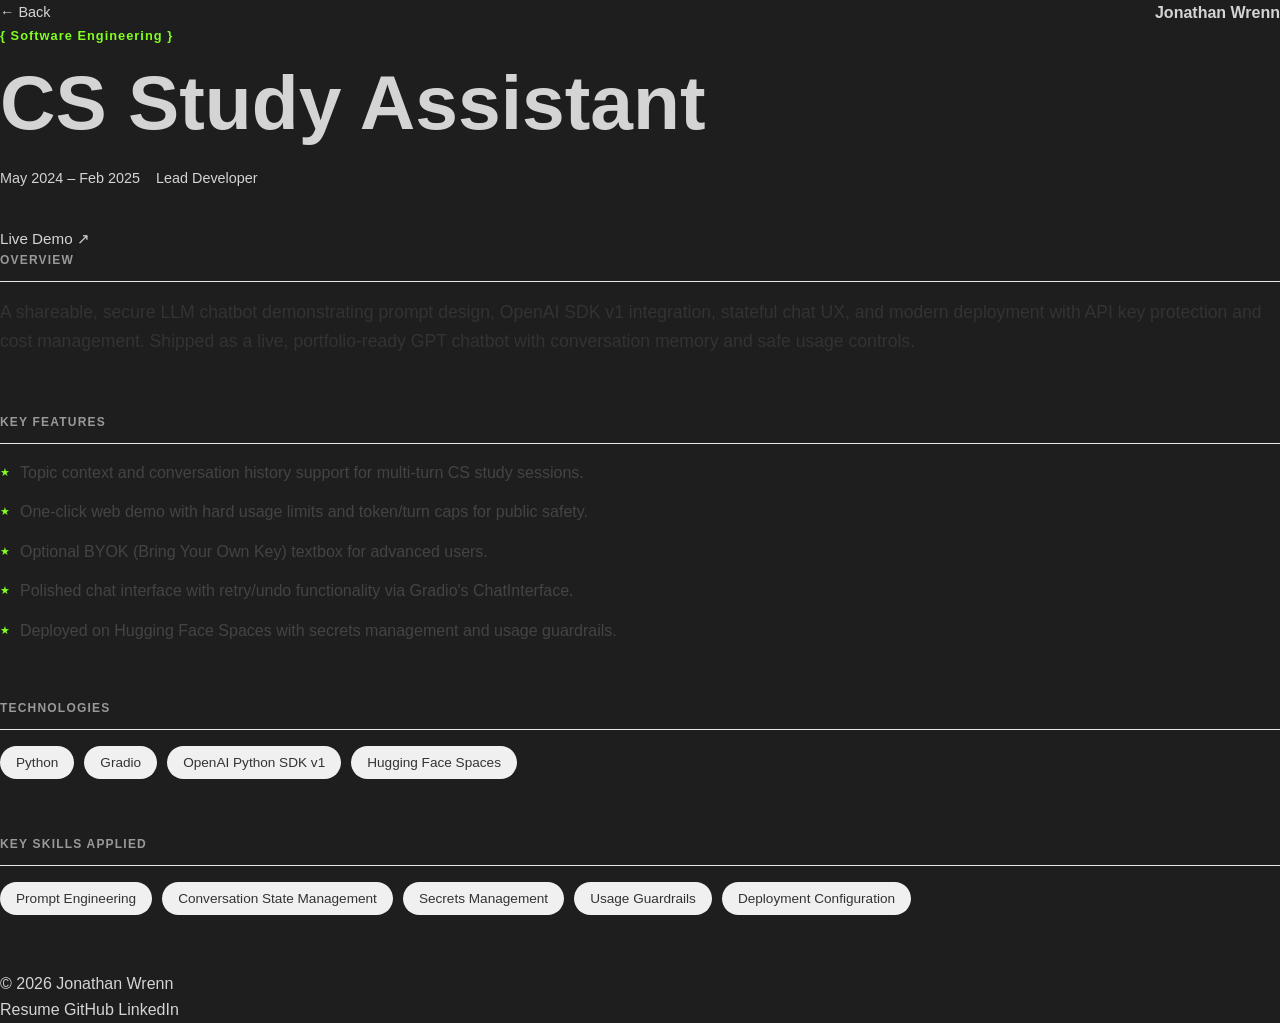
<file: projects/cs-study-assistant.html>
<!DOCTYPE html>
<html lang="en">
<head>
  <meta charset="UTF-8" />
  <meta name="viewport" content="width=device-width, initial-scale=1.0" />
  <title>CS Study Assistant — Jonathan Wrenn</title>
  <link rel="stylesheet" href="../styles.css" />
  <link rel="stylesheet" href="project.css" />
</head>
<body>

  <nav class="project-nav">
    <a href="../index.html" class="project-nav__back">← Back</a>
    <a href="../index.html" class="project-nav__logo">Jonathan Wrenn</a>
  </nav>

  <header class="project-hero section--dark">
    <div class="container">
      <p class="project-hero__cat">{ Software Engineering }</p>
      <h1 class="project-hero__title">CS Study Assistant</h1>
      <div class="project-hero__meta">
        <span class="project-hero__dates">May 2024 – Feb 2025</span>
        <span class="project-hero__role">Lead Developer</span>
      </div>
      <a href="https://huggingface.co/spaces/jonowrenn/gpt-chatbot" target="_blank" rel="noreferrer" class="btn btn--lime project-hero__link">Live Demo ↗</a>
    </div>
  </header>

  <main class="project-body section--light">
    <div class="container project-layout">

      <section class="project-section">
        <h2 class="project-section__title">Overview</h2>
        <p class="project-section__text">A shareable, secure LLM chatbot demonstrating prompt design, OpenAI SDK v1 integration, stateful chat UX, and modern deployment with API key protection and cost management. Shipped as a live, portfolio-ready GPT chatbot with conversation memory and safe usage controls.</p>
      </section>

      <section class="project-section">
        <h2 class="project-section__title">Key Features</h2>
        <ul class="project-bullets">
          <li>Topic context and conversation history support for multi-turn CS study sessions.</li>
          <li>One-click web demo with hard usage limits and token/turn caps for public safety.</li>
          <li>Optional BYOK (Bring Your Own Key) textbox for advanced users.</li>
          <li>Polished chat interface with retry/undo functionality via Gradio's ChatInterface.</li>
          <li>Deployed on Hugging Face Spaces with secrets management and usage guardrails.</li>
        </ul>
      </section>

      <section class="project-section">
        <h2 class="project-section__title">Technologies</h2>
        <div class="project-tags">
          <span class="project-tag">Python</span>
          <span class="project-tag">Gradio</span>
          <span class="project-tag">OpenAI Python SDK v1</span>
          <span class="project-tag">Hugging Face Spaces</span>
        </div>
      </section>

      <section class="project-section">
        <h2 class="project-section__title">Key Skills Applied</h2>
        <div class="project-tags">
          <span class="project-tag">Prompt Engineering</span>
          <span class="project-tag">Conversation State Management</span>
          <span class="project-tag">Secrets Management</span>
          <span class="project-tag">Usage Guardrails</span>
          <span class="project-tag">Deployment Configuration</span>
        </div>
      </section>

    </div>
  </main>

  <footer class="footer section--dark">
    <p>© <span id="year"></span> Jonathan Wrenn</p>
    <div class="footer__links">
      <a href="../Jonathan_Wrenn_Resume.docx.pdf" target="_blank" rel="noreferrer">Resume</a>
      <a href="https://github.com/jonowrenn" target="_blank" rel="noreferrer">GitHub</a>
      <a href="https://www.linkedin.com/in/jonathanwrenn218" target="_blank" rel="noreferrer">LinkedIn</a>
    </div>
  </footer>

  <script>document.getElementById('year').textContent = new Date().getFullYear();</script>
</body>
</html>
</file>
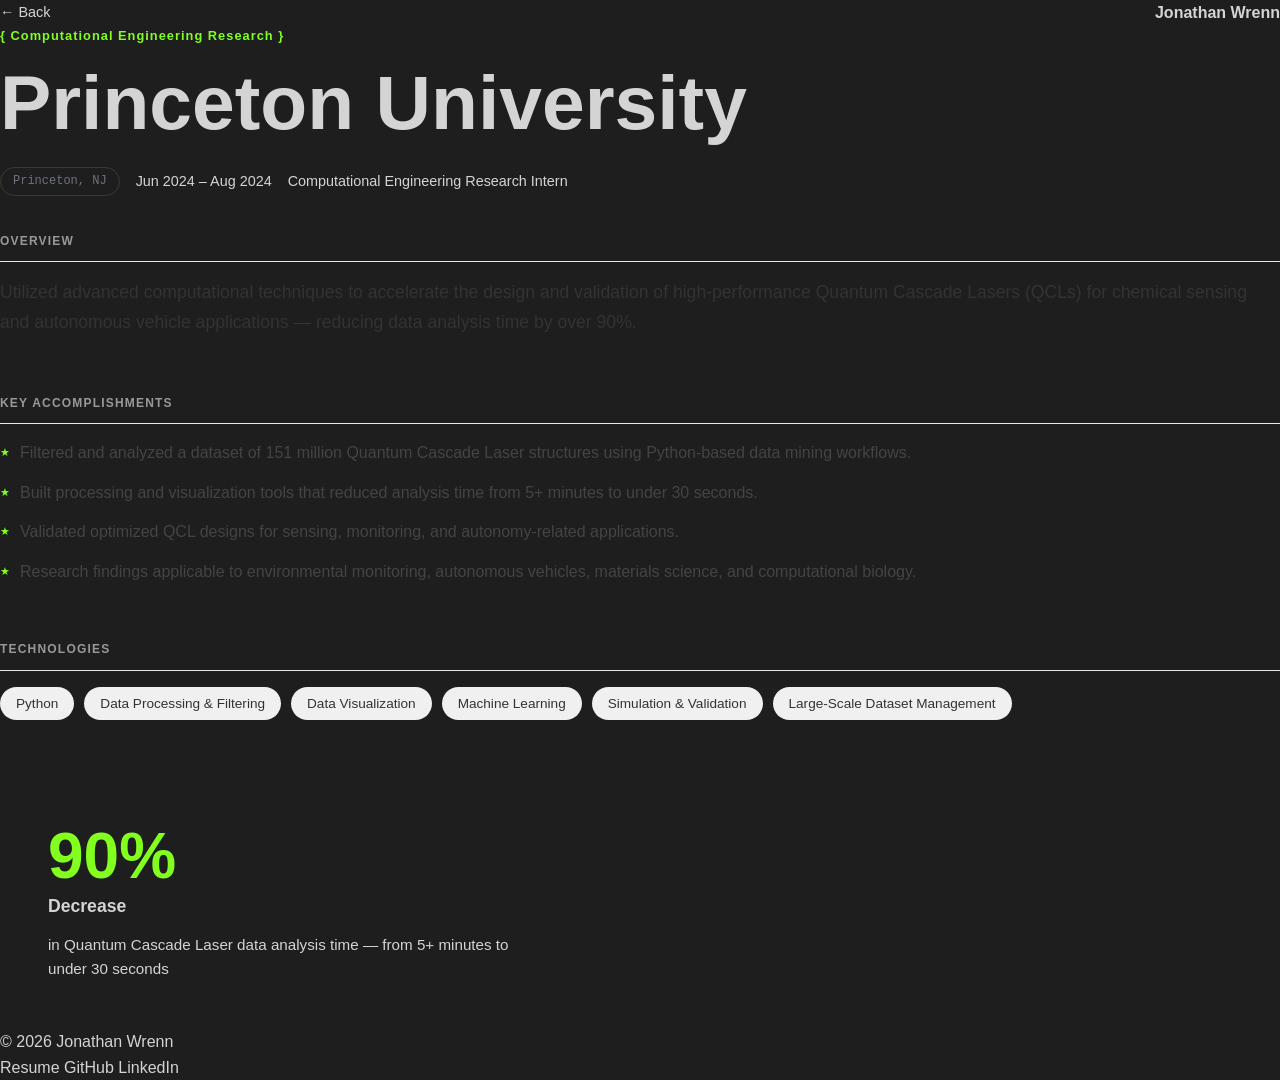
<file: projects/princeton.html>
<!DOCTYPE html>
<html lang="en">
<head>
  <meta charset="UTF-8" />
  <meta name="viewport" content="width=device-width, initial-scale=1.0" />
  <title>Princeton University Research — Jonathan Wrenn</title>
  <link rel="stylesheet" href="../styles.css" />
  <link rel="stylesheet" href="project.css" />
</head>
<body>

  <nav class="project-nav">
    <a href="../index.html" class="project-nav__back">← Back</a>
    <a href="../index.html" class="project-nav__logo">Jonathan Wrenn</a>
  </nav>

  <header class="project-hero section--dark">
    <div class="container">
      <p class="project-hero__cat">{ Computational Engineering Research }</p>
      <h1 class="project-hero__title">Princeton University</h1>
      <div class="project-hero__meta">
        <span class="location-pill">Princeton, NJ</span>
        <span class="project-hero__dates">Jun 2024 – Aug 2024</span>
        <span class="project-hero__role">Computational Engineering Research Intern</span>
      </div>
    </div>
  </header>

  <main class="project-body section--light">
    <div class="container project-layout">

      <section class="project-section">
        <h2 class="project-section__title">Overview</h2>
        <p class="project-section__text">Utilized advanced computational techniques to accelerate the design and validation of high-performance Quantum Cascade Lasers (QCLs) for chemical sensing and autonomous vehicle applications — reducing data analysis time by over 90%.</p>
      </section>

      <section class="project-section">
        <h2 class="project-section__title">Key Accomplishments</h2>
        <ul class="project-bullets">
          <li>Filtered and analyzed a dataset of 151 million Quantum Cascade Laser structures using Python-based data mining workflows.</li>
          <li>Built processing and visualization tools that reduced analysis time from 5+ minutes to under 30 seconds.</li>
          <li>Validated optimized QCL designs for sensing, monitoring, and autonomy-related applications.</li>
          <li>Research findings applicable to environmental monitoring, autonomous vehicles, materials science, and computational biology.</li>
        </ul>
      </section>

      <section class="project-section">
        <h2 class="project-section__title">Technologies</h2>
        <div class="project-tags">
          <span class="project-tag">Python</span>
          <span class="project-tag">Data Processing & Filtering</span>
          <span class="project-tag">Data Visualization</span>
          <span class="project-tag">Machine Learning</span>
          <span class="project-tag">Simulation & Validation</span>
          <span class="project-tag">Large-Scale Dataset Management</span>
        </div>
      </section>

      <div class="project-outcome">
        <p class="outcome-stat">90%</p>
        <p class="outcome-label">Decrease</p>
        <p class="outcome-desc">in Quantum Cascade Laser data analysis time — from 5+ minutes to under 30 seconds</p>
      </div>

    </div>
  </main>

  <footer class="footer section--dark">
    <p>© <span id="year"></span> Jonathan Wrenn</p>
    <div class="footer__links">
      <a href="../Jonathan_Wrenn_Resume.docx.pdf" target="_blank" rel="noreferrer">Resume</a>
      <a href="https://github.com/jonowrenn" target="_blank" rel="noreferrer">GitHub</a>
      <a href="https://www.linkedin.com/in/jonathanwrenn218" target="_blank" rel="noreferrer">LinkedIn</a>
    </div>
  </footer>

  <script>document.getElementById('year').textContent = new Date().getFullYear();</script>
</body>
</html>
</file>
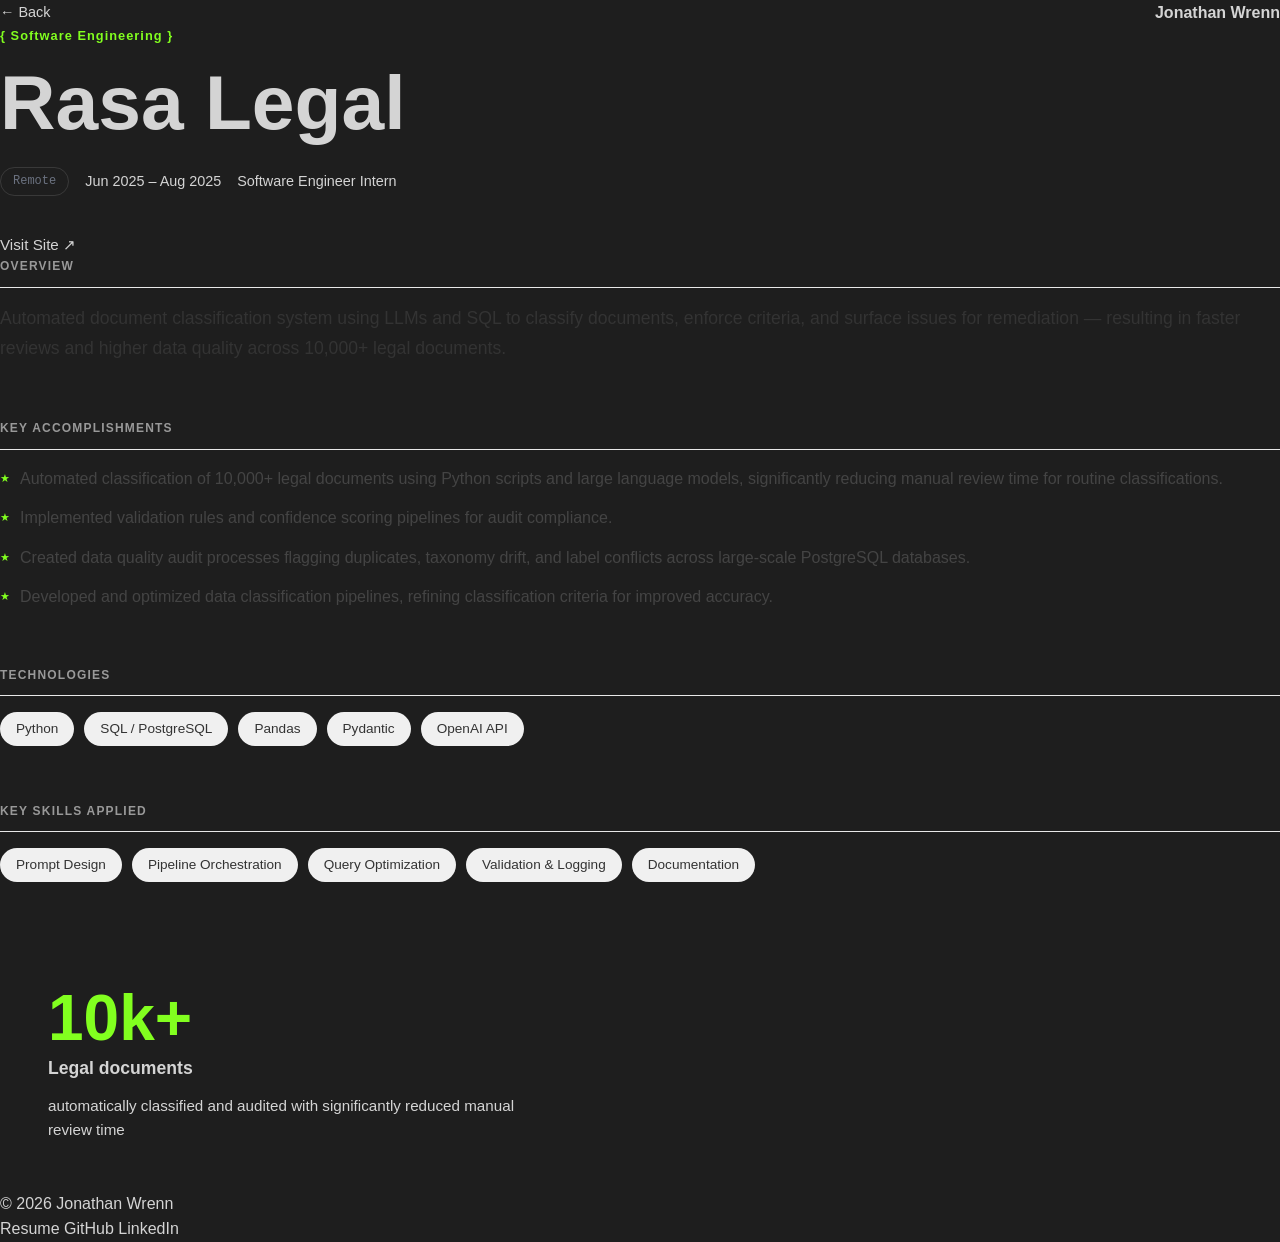
<file: projects/rasa-legal.html>
<!DOCTYPE html>
<html lang="en">
<head>
  <meta charset="UTF-8" />
  <meta name="viewport" content="width=device-width, initial-scale=1.0" />
  <title>Rasa Legal — Jonathan Wrenn</title>
  <link rel="stylesheet" href="../styles.css" />
  <link rel="stylesheet" href="project.css" />
</head>
<body>

  <nav class="project-nav">
    <a href="../index.html" class="project-nav__back">← Back</a>
    <a href="../index.html" class="project-nav__logo">Jonathan Wrenn</a>
  </nav>

  <header class="project-hero section--dark">
    <div class="container">
      <p class="project-hero__cat">{ Software Engineering }</p>
      <h1 class="project-hero__title">Rasa Legal</h1>
      <div class="project-hero__meta">
        <span class="location-pill">Remote</span>
        <span class="project-hero__dates">Jun 2025 – Aug 2025</span>
        <span class="project-hero__role">Software Engineer Intern</span>
      </div>
      <a href="https://www.rasa-legal.com/" target="_blank" rel="noreferrer" class="btn btn--lime project-hero__link">Visit Site ↗</a>
    </div>
  </header>

  <main class="project-body section--light">
    <div class="container project-layout">

      <section class="project-section">
        <h2 class="project-section__title">Overview</h2>
        <p class="project-section__text">Automated document classification system using LLMs and SQL to classify documents, enforce criteria, and surface issues for remediation — resulting in faster reviews and higher data quality across 10,000+ legal documents.</p>
      </section>

      <section class="project-section">
        <h2 class="project-section__title">Key Accomplishments</h2>
        <ul class="project-bullets">
          <li>Automated classification of 10,000+ legal documents using Python scripts and large language models, significantly reducing manual review time for routine classifications.</li>
          <li>Implemented validation rules and confidence scoring pipelines for audit compliance.</li>
          <li>Created data quality audit processes flagging duplicates, taxonomy drift, and label conflicts across large-scale PostgreSQL databases.</li>
          <li>Developed and optimized data classification pipelines, refining classification criteria for improved accuracy.</li>
        </ul>
      </section>

      <section class="project-section">
        <h2 class="project-section__title">Technologies</h2>
        <div class="project-tags">
          <span class="project-tag">Python</span>
          <span class="project-tag">SQL / PostgreSQL</span>
          <span class="project-tag">Pandas</span>
          <span class="project-tag">Pydantic</span>
          <span class="project-tag">OpenAI API</span>
        </div>
      </section>

      <section class="project-section">
        <h2 class="project-section__title">Key Skills Applied</h2>
        <div class="project-tags">
          <span class="project-tag">Prompt Design</span>
          <span class="project-tag">Pipeline Orchestration</span>
          <span class="project-tag">Query Optimization</span>
          <span class="project-tag">Validation & Logging</span>
          <span class="project-tag">Documentation</span>
        </div>
      </section>

      <div class="project-outcome">
        <p class="outcome-stat">10k+</p>
        <p class="outcome-label">Legal documents</p>
        <p class="outcome-desc">automatically classified and audited with significantly reduced manual review time</p>
      </div>

    </div>
  </main>

  <footer class="footer section--dark">
    <p>© <span id="year"></span> Jonathan Wrenn</p>
    <div class="footer__links">
      <a href="../Jonathan_Wrenn_Resume.docx.pdf" target="_blank" rel="noreferrer">Resume</a>
      <a href="https://github.com/jonowrenn" target="_blank" rel="noreferrer">GitHub</a>
      <a href="https://www.linkedin.com/in/jonathanwrenn218" target="_blank" rel="noreferrer">LinkedIn</a>
    </div>
  </footer>

  <script>document.getElementById('year').textContent = new Date().getFullYear();</script>
</body>
</html>
</file>
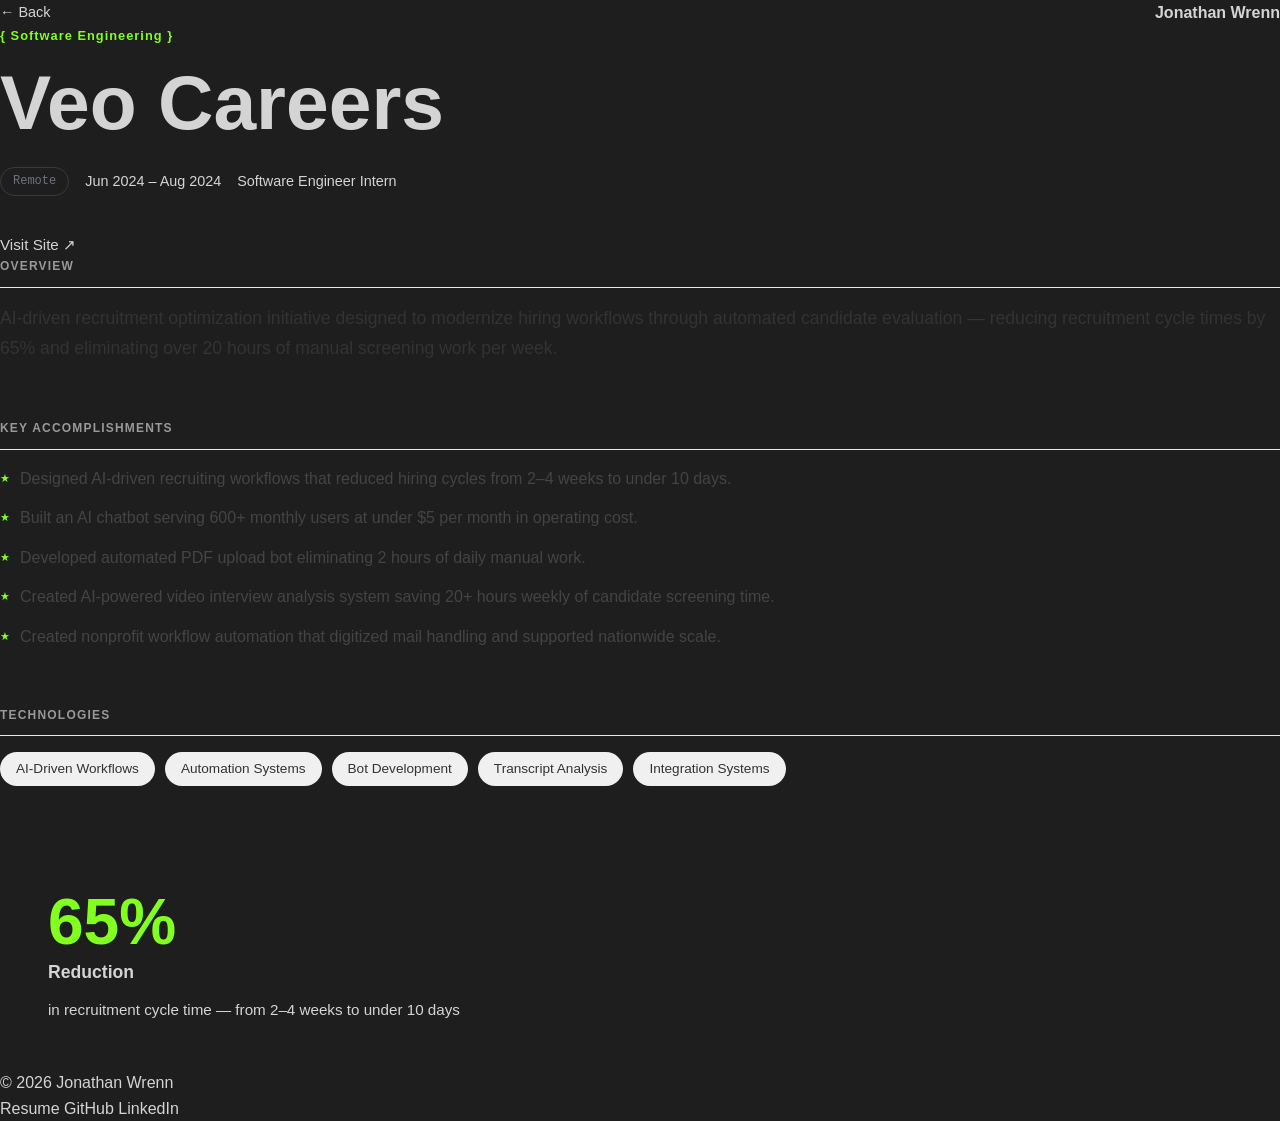
<file: projects/veo-careers.html>
<!DOCTYPE html>
<html lang="en">
<head>
  <meta charset="UTF-8" />
  <meta name="viewport" content="width=device-width, initial-scale=1.0" />
  <title>Veo Careers — Jonathan Wrenn</title>
  <link rel="stylesheet" href="../styles.css" />
  <link rel="stylesheet" href="project.css" />
</head>
<body>

  <nav class="project-nav">
    <a href="../index.html" class="project-nav__back">← Back</a>
    <a href="../index.html" class="project-nav__logo">Jonathan Wrenn</a>
  </nav>

  <header class="project-hero section--dark">
    <div class="container">
      <p class="project-hero__cat">{ Software Engineering }</p>
      <h1 class="project-hero__title">Veo Careers</h1>
      <div class="project-hero__meta">
        <span class="location-pill">Remote</span>
        <span class="project-hero__dates">Jun 2024 – Aug 2024</span>
        <span class="project-hero__role">Software Engineer Intern</span>
      </div>
      <a href="https://veocareers.com/" target="_blank" rel="noreferrer" class="btn btn--lime project-hero__link">Visit Site ↗</a>
    </div>
  </header>

  <main class="project-body section--light">
    <div class="container project-layout">

      <section class="project-section">
        <h2 class="project-section__title">Overview</h2>
        <p class="project-section__text">AI-driven recruitment optimization initiative designed to modernize hiring workflows through automated candidate evaluation — reducing recruitment cycle times by 65% and eliminating over 20 hours of manual screening work per week.</p>
      </section>

      <section class="project-section">
        <h2 class="project-section__title">Key Accomplishments</h2>
        <ul class="project-bullets">
          <li>Designed AI-driven recruiting workflows that reduced hiring cycles from 2–4 weeks to under 10 days.</li>
          <li>Built an AI chatbot serving 600+ monthly users at under $5 per month in operating cost.</li>
          <li>Developed automated PDF upload bot eliminating 2 hours of daily manual work.</li>
          <li>Created AI-powered video interview analysis system saving 20+ hours weekly of candidate screening time.</li>
          <li>Created nonprofit workflow automation that digitized mail handling and supported nationwide scale.</li>
        </ul>
      </section>

      <section class="project-section">
        <h2 class="project-section__title">Technologies</h2>
        <div class="project-tags">
          <span class="project-tag">AI-Driven Workflows</span>
          <span class="project-tag">Automation Systems</span>
          <span class="project-tag">Bot Development</span>
          <span class="project-tag">Transcript Analysis</span>
          <span class="project-tag">Integration Systems</span>
        </div>
      </section>

      <div class="project-outcome">
        <p class="outcome-stat">65%</p>
        <p class="outcome-label">Reduction</p>
        <p class="outcome-desc">in recruitment cycle time — from 2–4 weeks to under 10 days</p>
      </div>

    </div>
  </main>

  <footer class="footer section--dark">
    <p>© <span id="year"></span> Jonathan Wrenn</p>
    <div class="footer__links">
      <a href="../Jonathan_Wrenn_Resume.docx.pdf" target="_blank" rel="noreferrer">Resume</a>
      <a href="https://github.com/jonowrenn" target="_blank" rel="noreferrer">GitHub</a>
      <a href="https://www.linkedin.com/in/jonathanwrenn218" target="_blank" rel="noreferrer">LinkedIn</a>
    </div>
  </footer>

  <script>document.getElementById('year').textContent = new Date().getFullYear();</script>
</body>
</html>
</file>
<file: styles.css>
/* ============================================================
   RESET
============================================================ */
*, *::before, *::after { box-sizing: border-box; margin: 0; padding: 0; }
html { scroll-behavior: smooth; }
a { color: inherit; text-decoration: none; }
img { display: block; max-width: 100%; }
button { background: none; border: none; cursor: pointer; }

/* ============================================================
   VARIABLES
============================================================ */
:root {
  /* Chrome */
  --c-title:      #1a1a1a;
  --c-activity:   #1a1a1a;
  --c-sidebar:    #1e1e1e;
  --c-tabs:       #1a1a1a;
  --c-tab-active: #252526;
  --c-editor:     #1e1e1e;
  --c-status:     #7c3aed;

  /* Heights / widths */
  --h-title:    40px;
  --h-tabs:     35px;
  --h-status:   26px;
  --w-activity: 48px;
  --w-sidebar:  230px;

  /* Text */
  --text:       #d4d4d4;
  --text-muted: #6b7280;
  --text-dim:   #4b5563;
  --border:     rgba(255,255,255,0.07);
  --border-mid: rgba(255,255,255,0.12);

  /* Brand */
  --lime:       #82ff1f;
  --lime-dim:   rgba(130,255,31,0.1);
  --lime-glow:  rgba(130,255,31,0.2);

  /* Syntax */
  --syn-keyword:  #569cd6;
  --syn-type:     #4ec9b0;
  --syn-string:   #ce9178;
  --syn-comment:  #608b4e;
  --syn-variable: #9cdcfe;
  --syn-key:      #9cdcfe;
  --syn-punct:    #d4d4d4;
}

/* ============================================================
   BASE
============================================================ */
body {
  font-family: 'Inter', sans-serif;
  background: var(--c-editor);
  color: var(--text);
  line-height: 1.6;
  overflow-x: hidden;
}

/* ============================================================
   EDITOR CHROME LAYOUT
   Fixed: title-bar, activity-bar, sidebar, tab-bar, status-bar
   Scrollable: editor-pane
============================================================ */
.title-bar {
  position: fixed;
  top: 0; left: 0; right: 0;
  height: var(--h-title);
  background: var(--c-title);
  border-bottom: 1px solid var(--border);
  display: flex;
  align-items: center;
  justify-content: space-between;
  padding: 0 16px;
  z-index: 300;
  user-select: none;
}

.title-bar__dots {
  display: flex;
  gap: 7px;
  align-items: center;
  flex-shrink: 0;
}

.win-dot {
  width: 12px;
  height: 12px;
  border-radius: 50%;
}
.win-dot--red    { background: #ff5f57; }
.win-dot--yellow { background: #febc2e; }
.win-dot--green  { background: #28c840; }

.title-bar__center {
  display: flex;
  align-items: center;
  gap: 6px;
  font-family: 'JetBrains Mono', monospace;
  font-size: 0.78rem;
  color: var(--text-muted);
  position: absolute;
  left: 50%;
  transform: translateX(-50%);
  white-space: nowrap;
}

.title-bar__logo { color: var(--lime); flex-shrink: 0; }
.title-bar__sep  { opacity: 0.4; }
.title-bar__project { font-weight: 500; }

#title-file {
  color: var(--text);
  font-weight: 500;
}

.title-bar__actions {
  display: flex;
  gap: 16px;
  align-items: center;
  flex-shrink: 0;
}

.title-action {
  font-size: 0.78rem;
  color: var(--text-muted);
  transition: color 150ms;
}
.title-action:hover { color: var(--text); }

/* Activity Bar */
.activity-bar {
  position: fixed;
  top: var(--h-title);
  left: 0;
  bottom: var(--h-status);
  width: var(--w-activity);
  background: var(--c-activity);
  border-right: 1px solid var(--border);
  display: flex;
  flex-direction: column;
  justify-content: space-between;
  z-index: 200;
}

.activity-bar__top,
.activity-bar__bottom {
  display: flex;
  flex-direction: column;
  align-items: center;
  padding: 8px 0;
  gap: 2px;
}

.act-btn {
  width: 48px;
  height: 48px;
  display: flex;
  align-items: center;
  justify-content: center;
  color: var(--text-muted);
  transition: color 150ms;
  position: relative;
}
.act-btn:hover { color: var(--text); }
.act-btn--active {
  color: var(--text);
  border-left: 2px solid var(--lime);
}

/* Sidebar */
.sidebar {
  position: fixed;
  top: var(--h-title);
  left: var(--w-activity);
  bottom: var(--h-status);
  width: var(--w-sidebar);
  background: var(--c-sidebar);
  border-right: 1px solid var(--border);
  overflow-y: auto;
  overflow-x: hidden;
  z-index: 200;
  font-family: 'JetBrains Mono', monospace;
  font-size: 0.78rem;
}

.sidebar::-webkit-scrollbar { width: 4px; }
.sidebar::-webkit-scrollbar-track { background: transparent; }
.sidebar::-webkit-scrollbar-thumb { background: rgba(255,255,255,0.1); border-radius: 2px; }

.sidebar__header {
  padding: 10px 14px 6px;
  font-size: 0.7rem;
  letter-spacing: 0.1em;
  color: var(--text-muted);
  font-weight: 600;
}

.sidebar__section {
  padding: 8px 14px 4px;
  font-size: 0.68rem;
  letter-spacing: 0.08em;
  color: var(--text-dim);
  font-weight: 600;
}

/* File tree items */
.ft-item {
  display: flex;
  align-items: center;
  gap: 6px;
  padding: 3px 14px 3px 28px;
  color: var(--text-muted);
  cursor: pointer;
  white-space: nowrap;
  transition: background 120ms, color 120ms;
}

.ft-item:hover {
  background: rgba(255,255,255,0.04);
  color: var(--text);
}

.ft-item.ft-active {
  background: rgba(255,255,255,0.06);
  color: var(--text);
}

.ft-item--open {
  padding-left: 14px;
}

.ft-item--static {
  opacity: 0.5;
}

.ft-folder { margin-bottom: 2px; }

.ft-folder__label {
  display: flex;
  align-items: center;
  gap: 6px;
  padding: 3px 14px;
  color: var(--text-muted);
  cursor: pointer;
  font-size: 0.78rem;
}
.ft-folder__label:hover { color: var(--text); }

.ft-chevron { transition: transform 200ms; }

.ft-folder__body { padding-left: 8px; }

/* File type dots */
.ft-tsx-dot,
.tab__tsx {
  display: inline-block;
  width: 8px;
  height: 8px;
  border-radius: 2px;
  background: #569cd6;
  flex-shrink: 0;
}
.ft-json-dot {
  display: inline-block;
  width: 8px; height: 8px;
  border-radius: 2px;
  background: #e8a74b;
  flex-shrink: 0;
}
.ft-md-dot {
  display: inline-block;
  width: 8px; height: 8px;
  border-radius: 2px;
  background: #519aba;
  flex-shrink: 0;
}

/* Tab Bar */
.tab-bar {
  position: fixed;
  top: var(--h-title);
  left: calc(var(--w-activity) + var(--w-sidebar));
  right: 0;
  height: var(--h-tabs);
  background: var(--c-tabs);
  border-bottom: 1px solid var(--border);
  display: flex;
  align-items: stretch;
  overflow-x: auto;
  overflow-y: hidden;
  z-index: 200;
}

.tab-bar::-webkit-scrollbar { display: none; }

.tab {
  display: flex;
  align-items: center;
  gap: 7px;
  padding: 0 16px;
  font-family: 'JetBrains Mono', monospace;
  font-size: 0.78rem;
  color: var(--text-muted);
  border-right: 1px solid var(--border);
  white-space: nowrap;
  transition: background 150ms, color 150ms;
  flex-shrink: 0;
}

.tab:hover {
  background: rgba(255,255,255,0.04);
  color: var(--text);
}

.tab--active {
  background: var(--c-tab-active);
  color: var(--text);
  border-top: 1px solid var(--lime);
}

/* Status Bar */
.status-bar {
  position: fixed;
  bottom: 0; left: 0; right: 0;
  height: var(--h-status);
  background: var(--c-status);
  display: flex;
  align-items: center;
  justify-content: space-between;
  padding: 0 12px;
  z-index: 300;
  font-family: 'JetBrains Mono', monospace;
  font-size: 0.72rem;
  color: rgba(255,255,255,0.9);
}

.status-bar__left,
.status-bar__right {
  display: flex;
  align-items: center;
  gap: 16px;
}

.status-item {
  display: flex;
  align-items: center;
  gap: 5px;
  cursor: default;
  padding: 0 4px;
  border-radius: 3px;
}
.status-item:hover { background: rgba(255,255,255,0.15); }

.status-item--branch { font-weight: 600; }

/* ============================================================
   EDITOR PANE (scrollable content)
============================================================ */
.editor-pane {
  margin-top: calc(var(--h-title) + var(--h-tabs));
  margin-left: calc(var(--w-activity) + var(--w-sidebar));
  margin-bottom: var(--h-status);
  min-height: calc(100vh - var(--h-title) - var(--h-tabs) - var(--h-status));
}

/* ============================================================
   CODE SECTIONS
============================================================ */
.code-section {
  padding: 48px 56px 64px;
  border-bottom: 1px solid var(--border);
  max-width: 1000px;
}

.code-section--last {
  border-bottom: none;
  min-height: 60vh;
}

.code-section__crumb {
  font-family: 'JetBrains Mono', monospace;
  font-size: 0.75rem;
  color: var(--text-dim);
  margin-bottom: 28px;
}

.crumb-file { color: var(--text-muted); }

.section-comment {
  margin-bottom: 10px;
  font-family: 'JetBrains Mono', monospace;
  font-size: 0.85rem;
}

.section-title {
  font-size: clamp(1.8rem, 3vw, 2.8rem);
  font-weight: 800;
  letter-spacing: -0.04em;
  color: var(--text);
  margin-bottom: 36px;
  line-height: 1.1;
}

/* ============================================================
   SYNTAX HIGHLIGHTING
============================================================ */
.code-block {
  font-family: 'JetBrains Mono', monospace;
  font-size: 0.88rem;
  line-height: 1.8;
  white-space: pre;
  color: var(--text);
  tab-size: 2;
}

.syn-comment  { color: var(--syn-comment); }
.syn-keyword  { color: var(--syn-keyword); }
.syn-type     { color: var(--syn-type); }
.syn-string   { color: var(--syn-string); }
.syn-variable { color: var(--syn-variable); }
.syn-key      { color: var(--syn-key); }
.syn-punct    { color: var(--syn-punct); }
.syn-brace    { color: var(--text-muted); }

/* ============================================================
   HERO SECTION
============================================================ */
.hero-layout {
  display: grid;
  grid-template-columns: 1fr 280px;
  gap: 48px;
  align-items: start;
  margin-top: 8px;
}

.hero-code {
  background: #252526;
  border: 1px solid var(--border-mid);
  border-radius: 8px;
  padding: 28px 32px;
  overflow-x: auto;
}

.hero-profile {
  display: flex;
  flex-direction: column;
  gap: 20px;
}

.hero-avatar {
  width: 100%;
  aspect-ratio: 1;
  object-fit: cover;
  object-position: top;
  border-radius: 12px;
  border: 1px solid var(--border-mid);
  max-height: 260px;
}

.hero-status {
  display: flex;
  align-items: center;
  gap: 8px;
  font-size: 0.82rem;
  color: var(--text-muted);
  font-family: 'JetBrains Mono', monospace;
}

.hero-status__dot {
  width: 8px;
  height: 8px;
  border-radius: 50%;
  background: var(--lime);
  flex-shrink: 0;
  box-shadow: 0 0 6px var(--lime);
  animation: pulse 2.5s ease-in-out infinite;
}

@keyframes pulse {
  0%, 100% { opacity: 1; }
  50% { opacity: 0.5; }
}

.hero-actions {
  display: flex;
  flex-direction: column;
  gap: 10px;
}

/* ============================================================
   BUTTONS
============================================================ */
.btn-primary {
  display: inline-flex;
  align-items: center;
  justify-content: center;
  padding: 10px 20px;
  background: var(--lime);
  color: #111;
  font-weight: 700;
  font-size: 0.9rem;
  border-radius: 6px;
  transition: background 150ms, transform 150ms;
  text-align: center;
}
.btn-primary:hover { background: #90ff30; transform: translateY(-1px); }

.btn-ghost {
  display: inline-flex;
  align-items: center;
  justify-content: center;
  padding: 10px 20px;
  background: rgba(255,255,255,0.06);
  color: var(--text-muted);
  font-size: 0.9rem;
  font-weight: 500;
  border-radius: 6px;
  border: 1px solid var(--border-mid);
  transition: background 150ms, color 150ms;
  text-align: center;
}
.btn-ghost:hover { background: rgba(255,255,255,0.1); color: var(--text); }

/* ============================================================
   PROJECT CARDS
============================================================ */
.projects-list {
  display: flex;
  flex-direction: column;
  gap: 12px;
}

.pcard {
  background: #252526;
  border: 1px solid var(--border);
  border-radius: 8px;
  padding: 24px 28px 28px;
  transition: border-color 200ms, box-shadow 200ms, transform 200ms;
}

.pcard:hover {
  border-color: rgba(130,255,31,0.3);
  box-shadow: 0 0 0 1px rgba(130,255,31,0.08), 0 4px 24px rgba(0,0,0,0.4);
  transform: translateY(-2px);
}

.pcard__meta {
  display: flex;
  align-items: center;
  justify-content: space-between;
  gap: 12px;
  margin-bottom: 14px;
  flex-wrap: wrap;
}

.pcard__cat {
  font-family: 'JetBrains Mono', monospace;
  font-size: 0.72rem;
  color: var(--lime);
  opacity: 0.8;
}

.pcard__dates {
  font-family: 'JetBrains Mono', monospace;
  font-size: 0.72rem;
  color: var(--text-dim);
}

.pcard__body {
  display: grid;
  grid-template-columns: 1fr 200px;
  gap: 28px;
  align-items: start;
}

.pcard__title {
  font-size: 1.3rem;
  font-weight: 700;
  letter-spacing: -0.03em;
  color: var(--text);
  margin-bottom: 10px;
}

.pcard__desc {
  font-size: 0.9rem;
  color: var(--text-muted);
  line-height: 1.65;
  margin-bottom: 16px;
}

.pcard__stack {
  display: flex;
  flex-wrap: wrap;
  gap: 6px;
}

.pcard__stack span {
  background: rgba(255,255,255,0.05);
  color: var(--text-dim);
  font-family: 'JetBrains Mono', monospace;
  font-size: 0.72rem;
  padding: 3px 10px;
  border-radius: 4px;
  border: 1px solid var(--border);
}

.pcard__right {
  display: flex;
  flex-direction: column;
  align-items: flex-end;
  gap: 16px;
}

.pcard__stat-num {
  display: block;
  font-size: 2.6rem;
  font-weight: 900;
  letter-spacing: -0.05em;
  color: var(--lime);
  line-height: 1;
}

.pcard__stat-label {
  display: block;
  font-size: 0.75rem;
  color: var(--text-muted);
  font-family: 'JetBrains Mono', monospace;
  margin-top: 3px;
}

.pcard__links {
  display: flex;
  flex-direction: column;
  gap: 8px;
  align-items: flex-end;
}

.pcard__links--solo { margin-top: 8px; }

.pcard__link {
  font-size: 0.82rem;
  font-weight: 600;
  padding: 6px 14px;
  border-radius: 5px;
  white-space: nowrap;
  transition: background 150ms;
}

.pcard__link--detail {
  background: rgba(255,255,255,0.07);
  color: var(--text-muted);
  border: 1px solid var(--border);
}
.pcard__link--detail:hover { background: rgba(255,255,255,0.12); color: var(--text); }

.pcard__link--site {
  background: var(--lime-dim);
  color: var(--lime);
  border: 1px solid rgba(130,255,31,0.2);
}
.pcard__link--site:hover { background: rgba(130,255,31,0.18); }

/* ============================================================
   EXPERIENCE
============================================================ */
.experience-list {
  display: flex;
  flex-direction: column;
}

.experience-item {
  display: grid;
  grid-template-columns: 160px 1fr;
  gap: 24px;
  padding: 28px 0;
  border-top: 1px solid var(--border);
  align-items: start;
}

.experience-item:last-child { border-bottom: 1px solid var(--border); }

.experience-item__left {
  display: flex;
  flex-direction: column;
  gap: 12px;
  padding-top: 2px;
}

.location-pill {
  display: inline-block;
  padding: 4px 12px;
  border: 1px solid var(--border-mid);
  border-radius: 999px;
  font-size: 0.75rem;
  color: var(--text-muted);
  font-family: 'JetBrains Mono', monospace;
  width: fit-content;
}

.location-pill--lime {
  background: var(--lime-dim) !important;
  color: var(--lime) !important;
  border-color: rgba(130,255,31,0.25) !important;
  font-weight: 600;
}

.exp-num {
  font-family: 'JetBrains Mono', monospace;
  font-size: 1.2rem;
  font-weight: 700;
  color: var(--text-dim);
  line-height: 1;
}

.slash { color: var(--lime); }

.experience-item__header {
  display: flex;
  align-items: baseline;
  justify-content: space-between;
  gap: 16px;
  flex-wrap: wrap;
  margin-bottom: 14px;
}

.experience-item__header h3 {
  font-size: 1rem;
  font-weight: 700;
  color: var(--text);
}

.exp-dates {
  display: flex;
  align-items: center;
  gap: 5px;
  font-size: 0.78rem;
  color: var(--text-dim);
  font-family: 'JetBrains Mono', monospace;
  white-space: nowrap;
}

.exp-bullets {
  list-style: none;
  display: flex;
  flex-direction: column;
  gap: 8px;
}

.exp-bullets li {
  font-size: 0.9rem;
  color: var(--text-muted);
  line-height: 1.6;
  padding-left: 18px;
  position: relative;
}

.exp-bullets li::before {
  content: "▸";
  position: absolute;
  left: 0;
  color: var(--lime);
  font-size: 0.7rem;
  top: 4px;
}

/* Education block */
.edu-block {
  margin-top: 40px;
  padding: 24px 28px;
  background: #252526;
  border: 1px solid var(--border);
  border-radius: 8px;
}

.edu-item {
  display: grid;
  grid-template-columns: 160px 1fr;
  gap: 24px;
  align-items: start;
}

.edu-item__body h3 {
  font-size: 1rem;
  font-weight: 700;
  color: var(--text);
  margin-bottom: 4px;
}

.edu-item__body p {
  font-size: 0.88rem;
  color: var(--text-muted);
}

.edu-activities {
  margin-top: 8px;
  font-size: 0.8rem !important;
  color: var(--text-dim) !important;
  font-family: 'JetBrains Mono', monospace;
}

/* ============================================================
   SKILLS
============================================================ */
.skills-grid {
  display: grid;
  grid-template-columns: repeat(4, 1fr);
  gap: 20px;
  margin-bottom: 40px;
}

.skill-group__title {
  font-family: 'JetBrains Mono', monospace;
  font-size: 0.7rem;
  font-weight: 600;
  letter-spacing: 0.08em;
  text-transform: uppercase;
  color: var(--text-dim);
  margin-bottom: 12px;
  padding-bottom: 10px;
  border-bottom: 1px solid var(--border);
}

.skill-chips {
  display: flex;
  flex-direction: column;
  gap: 6px;
}

.skill-chip {
  display: flex;
  align-items: center;
  gap: 9px;
  background: #252526;
  border: 1px solid var(--border);
  border-radius: 6px;
  padding: 8px 12px;
  font-size: 0.85rem;
  color: var(--text-muted);
  transition: border-color 150ms, color 150ms;
}

.skill-chip:hover {
  border-color: rgba(130,255,31,0.25);
  color: var(--text);
}

.skill-chip img {
  width: 18px;
  height: 18px;
  object-fit: contain;
  flex-shrink: 0;
}

.skill-chip--text { font-size: 0.8rem; }

/* ============================================================
   OUTCOMES ROW
============================================================ */
.outcomes-row {
  display: grid;
  grid-template-columns: repeat(4, 1fr);
  gap: 12px;
}

.outcome-card--editor {
  background: #252526;
  border: 1px solid var(--border);
  border-radius: 8px;
  padding: 20px;
  transition: border-color 200ms, transform 200ms;
}

.outcome-card--editor:hover {
  border-color: rgba(130,255,31,0.25);
  transform: translateY(-2px);
}

.outcome-card--editor .outcome-stat {
  font-size: 2.2rem;
  font-weight: 900;
  letter-spacing: -0.05em;
  color: var(--lime);
  line-height: 1;
}

.outcome-card--editor .outcome-label {
  font-size: 0.8rem;
  font-weight: 600;
  color: var(--text-muted);
  margin-top: 4px;
}

.outcome-card--editor .outcome-desc {
  font-size: 0.75rem;
  color: var(--text-dim);
  font-family: 'JetBrains Mono', monospace;
  margin-top: 8px;
  line-height: 1.4;
}

/* ============================================================
   CONTACT
============================================================ */
.contact-layout {
  display: grid;
  grid-template-columns: 1fr 220px;
  gap: 48px;
  align-items: start;
  margin-top: 20px;
}

.contact-heading {
  font-size: clamp(2.5rem, 5vw, 4.5rem);
  font-weight: 900;
  letter-spacing: -0.05em;
  color: var(--text);
  line-height: 1;
  margin-bottom: 16px;
}

.contact-lime { color: var(--lime); }

.contact-sub {
  font-size: 0.95rem;
  color: var(--text-muted);
  line-height: 1.6;
  margin-bottom: 28px;
}

.contact-actions {
  display: flex;
  flex-direction: column;
  gap: 10px;
  align-items: flex-start;
}

.contact-photo {
  width: 100%;
  aspect-ratio: 1;
  object-fit: cover;
  object-position: top;
  border-radius: 10px;
  border: 1px solid var(--border-mid);
  margin-bottom: 14px;
  max-height: 200px;
}

.contact-name {
  font-size: 0.95rem;
  font-weight: 700;
  color: var(--text);
  display: block;
  margin-bottom: 2px;
}

.contact-title {
  font-size: 0.8rem;
  color: var(--text-dim);
  font-family: 'JetBrains Mono', monospace;
}

/* ============================================================
   SCROLL REVEAL
============================================================ */
.reveal {
  opacity: 0;
  transform: translateY(18px);
  transition: opacity 480ms cubic-bezier(0.22, 1, 0.36, 1),
              transform 480ms cubic-bezier(0.22, 1, 0.36, 1);
}

.revealed {
  opacity: 1 !important;
  transform: translateY(0) !important;
}

/* ============================================================
   LINE NUMBERS
============================================================ */
.code-block-wrap {
  display: flex;
  align-items: flex-start;
}

.line-nums {
  font-family: 'JetBrains Mono', monospace;
  font-size: 0.88rem;
  line-height: 1.8;
  color: var(--text-dim);
  text-align: right;
  padding-right: 20px;
  border-right: 1px solid var(--border);
  margin-right: 24px;
  user-select: none;
  white-space: pre;
  flex-shrink: 0;
  opacity: 0.6;
}

/* ============================================================
   TITLE BAR CURSOR BLINK
============================================================ */
#title-file::after {
  content: '|';
  color: var(--lime);
  margin-left: 1px;
  animation: cursor-blink 1.1s step-end infinite;
}

@keyframes cursor-blink {
  0%, 100% { opacity: 1; }
  50%       { opacity: 0; }
}

/* ============================================================
   COPY EMAIL BUTTON
============================================================ */
.copy-email-btn--copied {
  color: var(--lime) !important;
  border-color: rgba(130,255,31,0.3) !important;
}

/* ============================================================
   RESPONSIVE — collapse sidebar on small screens
============================================================ */
@media (max-width: 1100px) {
  :root { --w-sidebar: 180px; }
  .code-section { padding: 40px 40px 56px; }
}

@media (max-width: 860px) {
  .activity-bar { display: none; }
  .sidebar { display: none; }
  .tab-bar { left: 0; -webkit-overflow-scrolling: touch; }
  .editor-pane { margin-left: 0; }
  .hero-layout { grid-template-columns: 1fr; }
  .hero-profile { flex-direction: row; flex-wrap: wrap; gap: 16px; align-items: center; }
  .hero-avatar { width: 100px; height: 100px; max-height: none; }
  .pcard__body { grid-template-columns: 1fr; }
  .pcard__right { align-items: flex-start; flex-direction: row; flex-wrap: wrap; }
  .skills-grid { grid-template-columns: 1fr 1fr; }
  .outcomes-row { grid-template-columns: 1fr 1fr; }
  .contact-layout { grid-template-columns: 1fr; }
  .contact-right { display: flex; align-items: center; gap: 20px; }
  .contact-photo { width: 80px; height: 80px; max-height: none; flex-shrink: 0; margin-bottom: 0; }
  .edu-item { grid-template-columns: 1fr; }
  .experience-item { grid-template-columns: 1fr; gap: 12px; }
  .experience-item__left { flex-direction: row; align-items: center; }
  .title-bar__actions { display: none; }
  .code-section { padding: 32px 24px 48px; }
}

@media (max-width: 560px) {
  :root { --h-title: 38px; --h-tabs: 44px; --w-activity: 0px; --w-sidebar: 0px; }
  .line-nums { display: none; }
  .tab { padding: 0 14px; font-size: 0.72rem; }
  .skills-grid { grid-template-columns: 1fr; }
  .outcomes-row { grid-template-columns: 1fr 1fr; }
  /* Simplify title bar center to prevent overflow */
  .title-bar__center { font-size: 0.7rem; }
  .title-bar__sep,
  .title-bar__project { display: none; }
  .code-section { padding: 24px 16px 40px; }
  .hero-code { padding: 20px; -webkit-overflow-scrolling: touch; }
  .code-block { font-size: 0.76rem; }
  /* Stack hero profile vertically on small phones */
  .hero-profile { flex-direction: column; align-items: flex-start; gap: 14px; }
  .hero-avatar { width: 88px; height: 88px; }
  .hero-actions { flex-direction: row; flex-wrap: wrap; width: 100%; }
  .hero-actions .btn-primary,
  .hero-actions .btn-ghost { flex: 1; min-width: 120px; }
  /* Hide verbose status bar items (UTF-8, Spaces: 2) */
  .status-bar__right .status-item:nth-child(n+3) { display: none; }
  /* Contact action buttons full width */
  .contact-actions { width: 100%; }
  .contact-actions .btn-primary,
  .contact-actions .btn-ghost { width: 100%; }
}

@media (max-width: 400px) {
  .code-section { padding: 20px 14px 36px; }
  .pcard { padding: 18px 16px 20px; }
  .tab { padding: 0 10px; font-size: 0.68rem; }
  .experience-item { padding: 20px 0; }
  .edu-block { padding: 18px 16px; }
}
</file>
<file: projects/project.css>
/* ============================================================
   PROJECT PAGE STYLES
============================================================ */

/* Nav */
.project-nav {
  display: flex;
  align-items: center;
  justify-content: space-between;
  padding: 20px max(24px, calc((100% - var(--page-w)) / 2));
  background: var(--dark);
  border-bottom: 1px solid var(--border-dark);
}

.project-nav__back {
  color: var(--muted-on-dark);
  font-size: 0.9rem;
  text-decoration: none;
  transition: color 0.15s;
}

.project-nav__back:hover { color: var(--white); }

.project-nav__logo {
  font-weight: 700;
  font-size: 1rem;
  color: var(--white);
  text-decoration: none;
}

/* Hero */
.project-hero {
  padding: 72px max(24px, calc((100% - var(--page-w)) / 2)) 64px;
}

.project-hero__cat {
  font-size: 0.8rem;
  font-weight: 600;
  letter-spacing: 0.08em;
  color: var(--lime);
  margin-bottom: 16px;
}

.project-hero__title {
  font-size: clamp(2.8rem, 6vw, 5rem);
  font-weight: 800;
  line-height: 1.05;
  color: var(--white);
  margin-bottom: 24px;
}

.project-hero__meta {
  display: flex;
  align-items: center;
  gap: 16px;
  flex-wrap: wrap;
  margin-bottom: 36px;
}

.project-hero__dates,
.project-hero__role {
  font-size: 0.9rem;
  color: var(--muted-on-dark);
}

.project-hero__link {
  text-decoration: none;
  font-size: 0.95rem;
}

/* Body */
.project-body {
  padding: 72px max(24px, calc((100% - var(--page-w)) / 2)) 96px;
}

.project-layout {
  max-width: 780px;
}

/* Override container to not limit width here */
.project-hero .container,
.project-body .container {
  max-width: none;
  padding: 0;
}

.project-section {
  margin-bottom: 56px;
}

.project-section__title {
  font-size: 0.75rem;
  font-weight: 700;
  letter-spacing: 0.1em;
  text-transform: uppercase;
  color: #999;
  margin-bottom: 16px;
  padding-bottom: 10px;
  border-bottom: 1px solid #e8e8e8;
}

.project-section__text {
  font-size: 1.1rem;
  line-height: 1.7;
  color: #333;
}

.project-bullets {
  list-style: none;
  padding: 0;
  margin: 0;
  display: flex;
  flex-direction: column;
  gap: 14px;
}

.project-bullets li {
  font-size: 1rem;
  line-height: 1.6;
  color: #444;
  padding-left: 20px;
  position: relative;
}

.project-bullets li::before {
  content: "★";
  position: absolute;
  left: 0;
  color: var(--lime);
  font-size: 0.7rem;
  top: 4px;
}

.project-tags {
  display: flex;
  flex-wrap: wrap;
  gap: 10px;
}

.project-tag {
  background: #f0f0f0;
  color: #333;
  font-size: 0.85rem;
  font-weight: 500;
  padding: 6px 16px;
  border-radius: 999px;
}

/* Outcome callout */
.project-outcome {
  background: var(--dark);
  color: var(--white);
  border-radius: 20px;
  padding: 48px;
  margin-top: 16px;
}

.project-outcome .outcome-stat {
  font-size: 4rem;
  font-weight: 800;
  line-height: 1;
  color: var(--lime);
  margin-bottom: 4px;
}

.project-outcome .outcome-label {
  font-size: 1.1rem;
  font-weight: 600;
  color: var(--white);
  margin-bottom: 12px;
}

.project-outcome .outcome-desc {
  font-size: 0.95rem;
  color: var(--muted-on-dark);
  line-height: 1.6;
  max-width: 480px;
}
</file>
